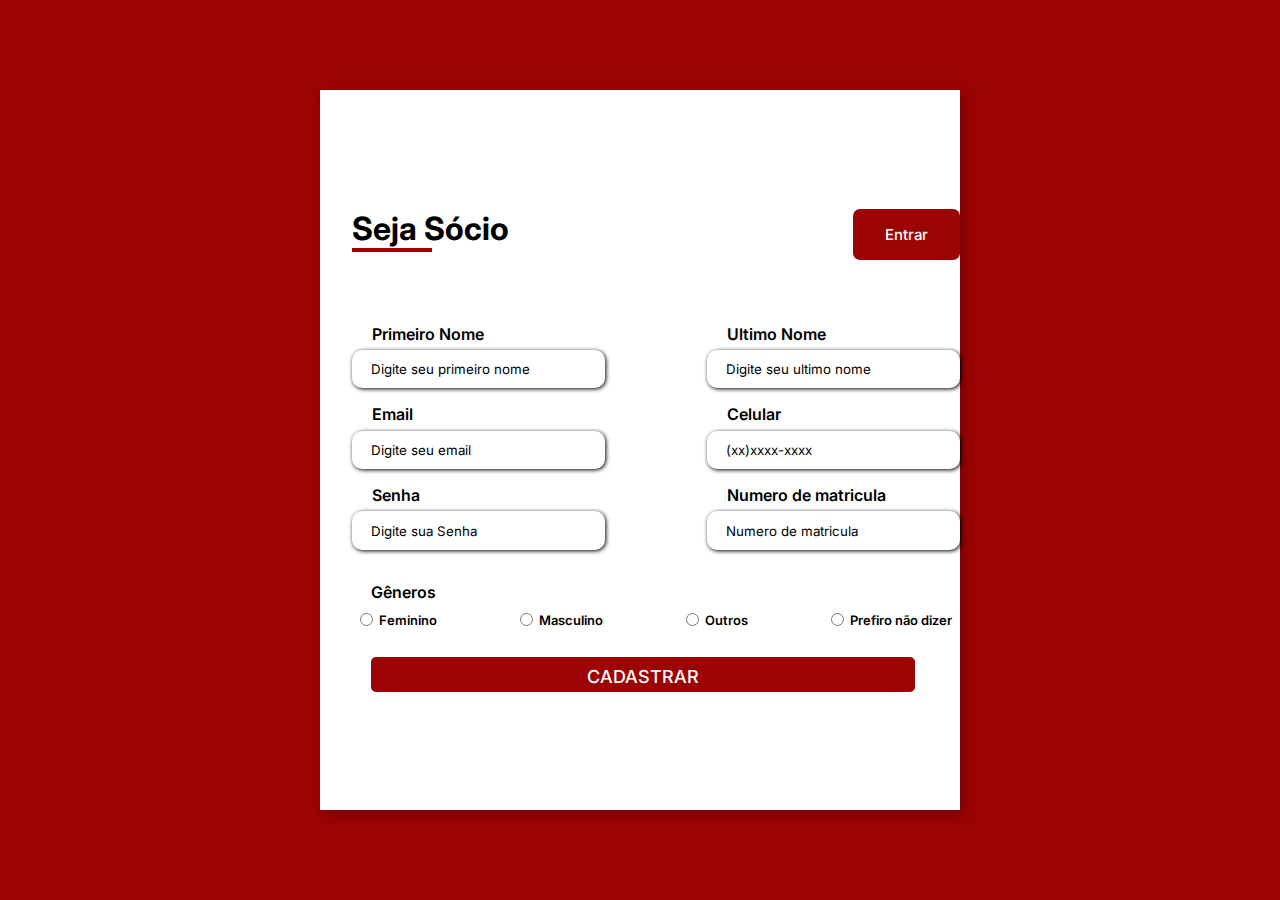
<file: index.html>
<!DOCTYPE html>
<html lang="pt-br">
<head>
    <meta charset="UTF-8">
    <meta http-equiv="X-UA-Compatible" content="IE=edge">
    <meta name="viewport" content="width=device-width, initial-scale=1.0">
    <link rel="stylesheet" href="style.css">
    <title>Formulário Sócio Alfas</title>
</head>
<body>
    <div class="container" > 
        <div class="form-image">
            <img src="ALFA-SEM-FUNDO2.jpg" alt="">
        </div>
        <div class="form">
            <form action="#">
                <div class="form-header">
                   <div class="title">
                       <h1>Seja Sócio</h1>
                   </div> 
                   <div class="login-button">
                   <button><a href="login.html">Entrar</a></button>
                </div>
                   </div>

                <div class="input-group">
                    <div class="input-box">
                        <label for="firstname">Primeiro Nome</label>
                        <input id="firstname" type="text" name="firstname" placeholder="Digite seu primeiro nome" required>
                    </div>

                    <div class="input-box">
                        <label for="lastname">Ultimo Nome</label>
                        <input id="lastname" type="text" name="lastname" placeholder="Digite seu ultimo nome" required>
                    </div>

                    <div class="input-box">
                        <label for="email">Email</label>
                        <input id="email" type="email" name="email" placeholder="Digite seu email" required>
                    </div>

                    <div class="input-box">
                        <label for="number">Celular</label>
                        <input id="number" type="tel" name="number" placeholder="(xx)xxxx-xxxx" required>
                    </div>

                    <div class="input-box">
                        <label for="password">Senha</label>
                        <input id="password" type="password" name="password" placeholder="Digite sua Senha" required>
                    </div>

                    <div class="input-box">
                        <label for="registrationNumber">Numero de matricula</label>
                        <input id="registrationNumber" type="number" name="registrationNumber" placeholder="Numero de matricula" required>
                    </div>
                </div>   

                <div class="gender-inputs">
                    <div class="gender-title">
                        <h4>Gêneros</h>
                    </div>

                    <div class="gender-group">
                        <div class="gender-input">
                            <input type="radio" id="female" name="gender">
                            <label for="female">Feminino</label>
                        </div>

                        <div class="gender-input">
                            <input type="radio" id="male" name="gender">
                            <label for="male">Masculino</label>
                        </div>

                        <div class="gender-input">
                            <input type="radio" id="others" name="gender">
                            <label for="others">Outros</label>
                        </div>

                        <div class="gender-input">
                            <input type="radio" id="none" name="gender">
                            <label for="none">Prefiro não dizer</label>
                        </div>
                    </div>
                </div>

                <div class="continue-button">
                    <button><a href="paginaAnalise.html">CADASTRAR</a></button>
                </div>
            </form>
        </div>
    </div>
</body>
</html>
</file>
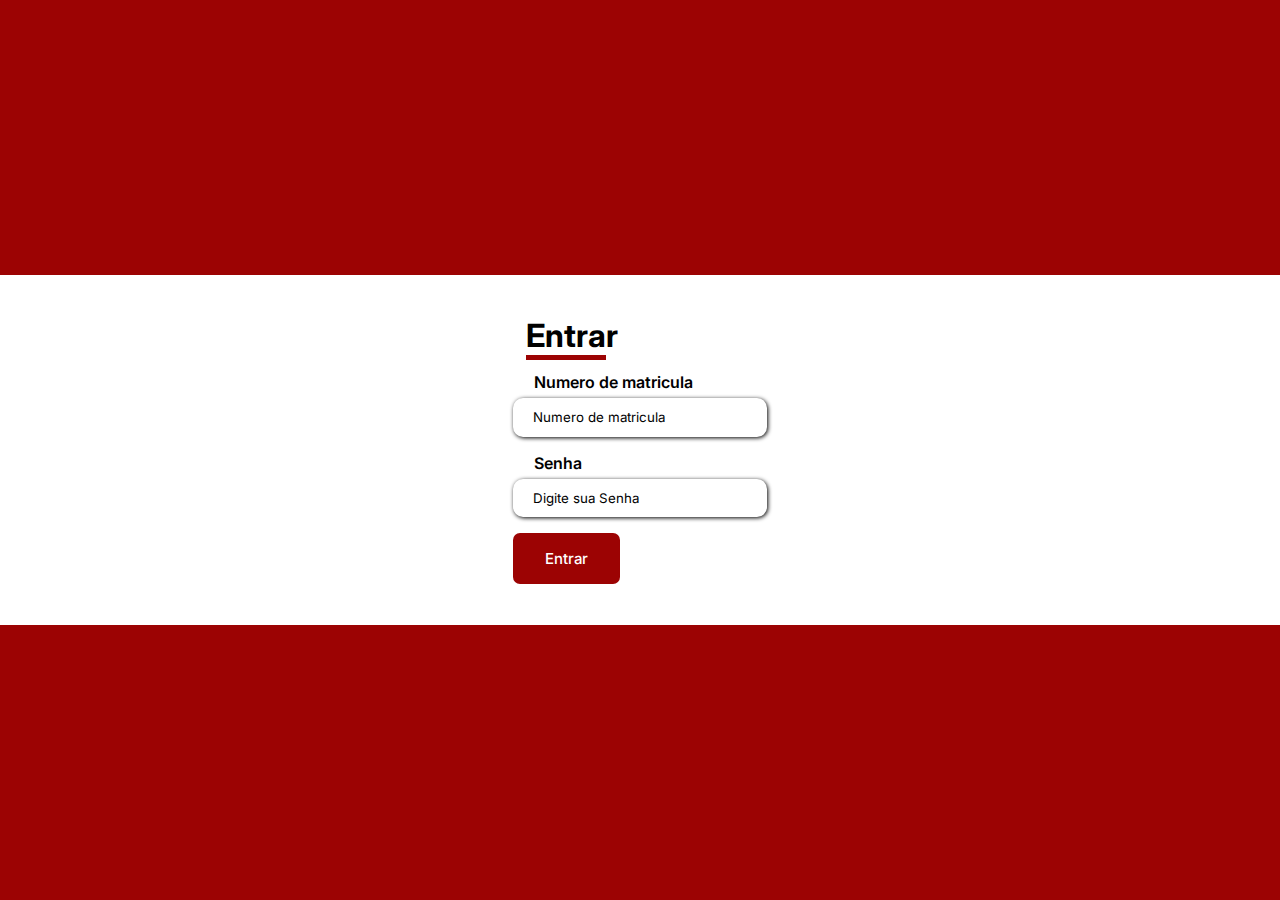
<file: login.html>
<!DOCTYPE html>
<html lang="pt-br">
<head>
    <meta charset="UTF-8">
    <meta http-equiv="X-UA-Compatible" content="IE=edge">
    <meta name="viewport" content="width=device-width, initial-scale=1.0">
    <link rel="stylesheet" href="style.css">
    <title>Login</title>
</head>
<body>
        <div class="form" style="height: 350px;">
            <form action="#">
                <div class="form-header">
                   <div class="title">
                       <h1>Entrar</h1>
                   </div> 
                   </div>
                   <div class="input-box">
                        <label for="registrationNumber">Numero de matricula</label>
                        <input id="registrationNumber" type="number" name="registrationNumber" placeholder="Numero de matricula" required>
                    </div>
                    <div class="input-box">
                        <label for="password">Senha</label>
                        <input id="password" type="password" name="password" placeholder="Digite sua Senha" required>
                    </div>

                    <div class="login-button">
                        <button><a href="paginaInicial.html">Entrar</a></button>
                     </div>

                </div> 

            </form>
        </div>
    </div>
</body>
</html>
</file>
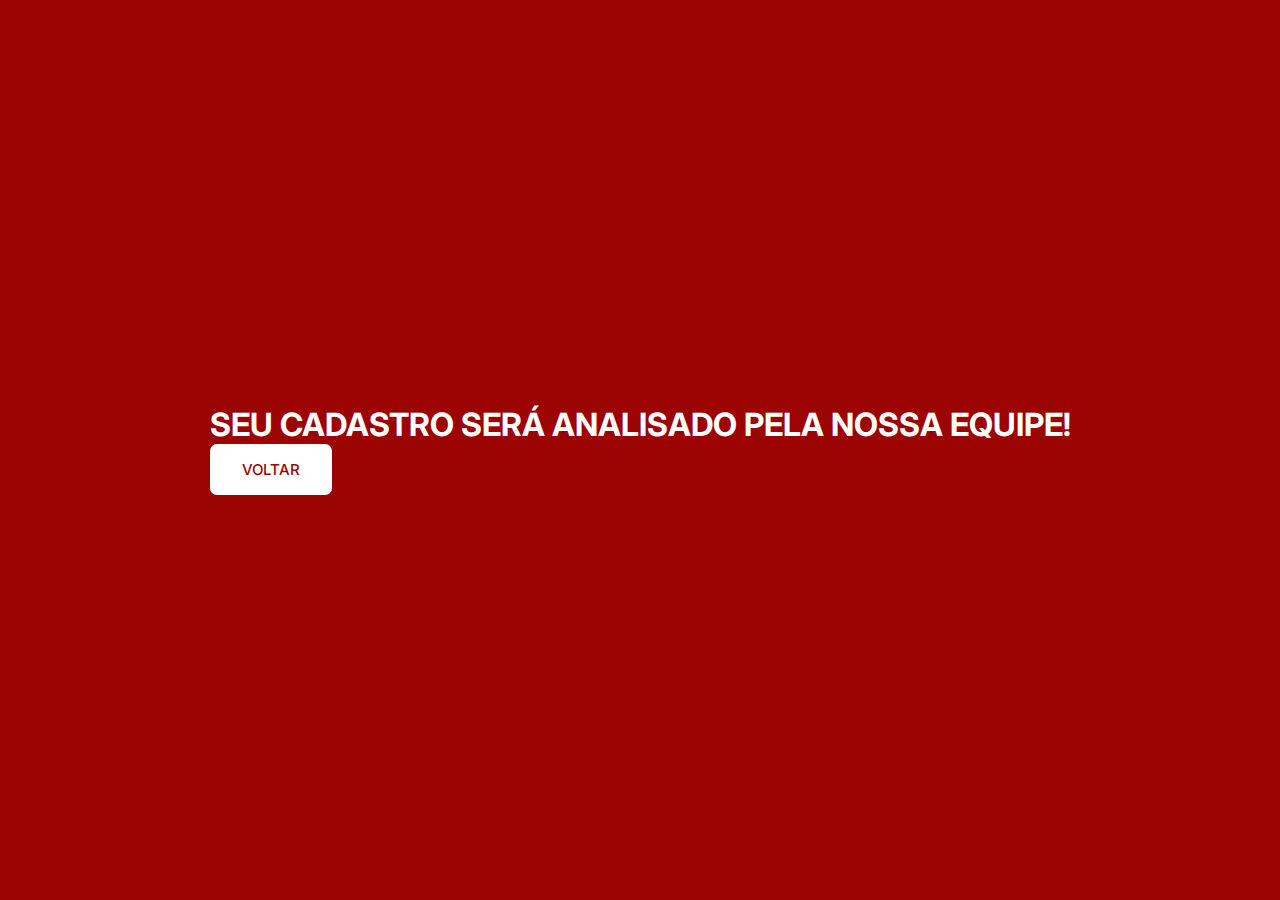
<file: paginaAnalise.html>
<!DOCTYPE html>
<html lang="pt-br">
<head>
    <meta charset="UTF-8">
    <meta http-equiv="X-UA-Compatible" content="IE=edge">
    <meta name="viewport" content="width=device-width, initial-scale=1.0">
    <link rel="stylesheet" href="style.css">
    <title>Página de Análise</title>
    
</head>
<body>
    <div>
    <div class="analise" style="color: white;">
        <h1>SEU CADASTRO SERÁ ANALISADO PELA NOSSA EQUIPE!</h1>
    </div>

     <div class="back-button">
        <button><a href="index.html">VOLTAR</a></button> 
     </div> <!--voltar para cadastro-->
   </div>

</body>
</html>
</file>
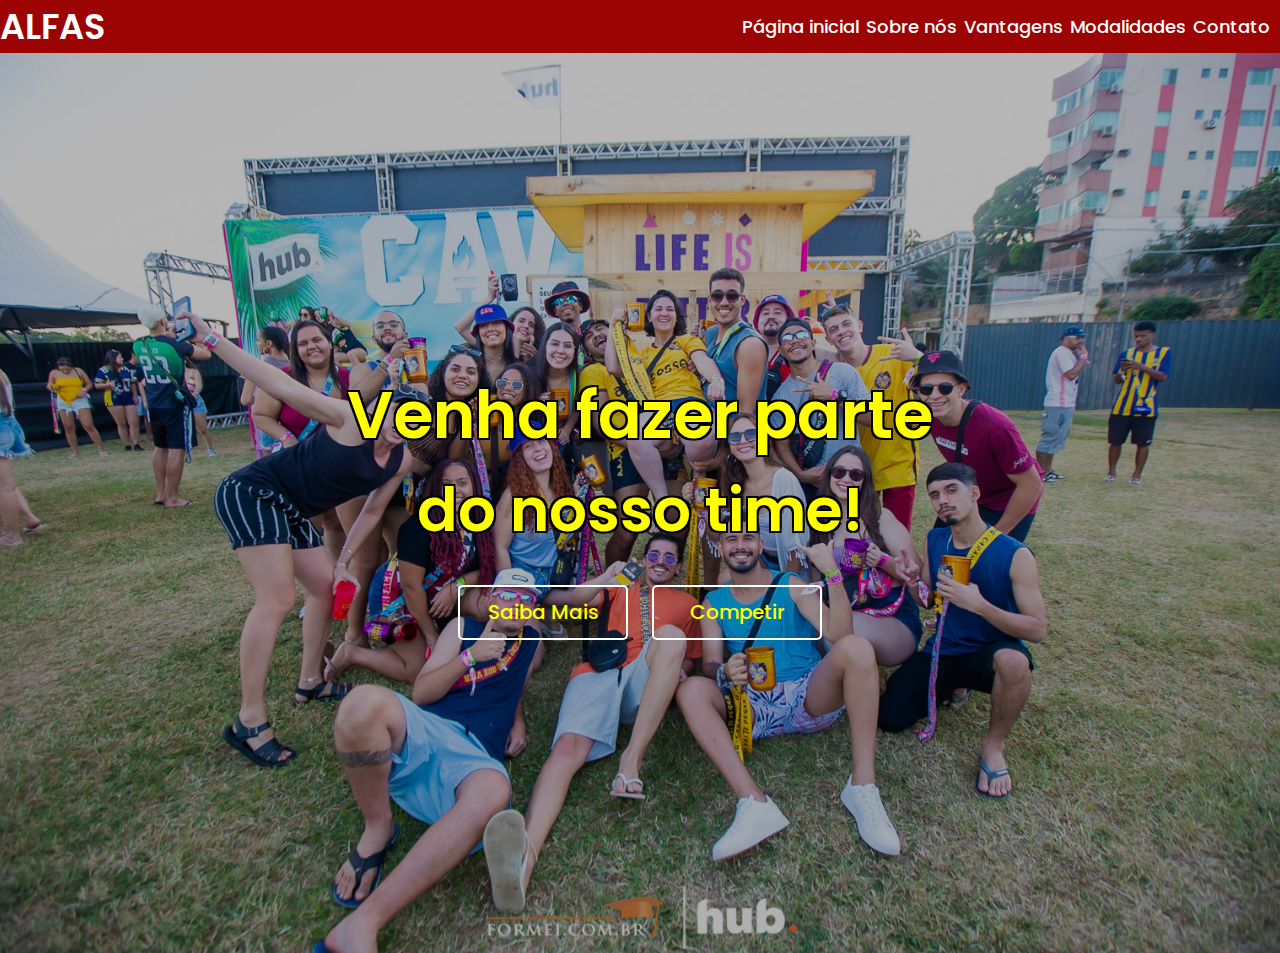
<file: paginaInicial.html>
<!DOCTYPE html>
<html lang="pt-br">
<head>
    <meta charset="UTF-8">
    <meta http-equiv="X-UA-Compatible" content="IE=edge">
    <meta name="viewport" content="width=device-width, initial-scale=1.0">
    <link rel="stylesheet" href="novo.css">
    <title>PAGINA INICIAL</title>
</head>
<body>
    <nav>

        <div class="logotipo">
            <a href="ALFA-SEM-FUNDO2.jpg"> ALFAS </a >
        </Div>

        <Ul>
            <li> <a href="#"> Página inicial </a> </li >
            <li> <a href="#"> Sobre nós </a> </li >
            <li> <a href="#"> Vantagens </a> </li >
            <li> <a href="#"> Modalidades </a> </li >
            <li> <a href="#"> Contato </a> </li >
        </Ul>

    </nav>
    <section class="banner">
        <div class="texto">
           <h1 class="titulo">Venha fazer parte</h1>
           <h2 class="sub_titulo">do nosso time!</h2>
           <div class="botoes">
               <button class="n-overlay">Saiba Mais</button >
               <button class="overlay">Competir</button >
           </Div>
        </Div>
    </secção>

</body>
</html>
</file>
<file: style.css>
@import url('https://fonts.googleapis.com/css2?family=Inter:wght@100;200;300;400;500;600;700;800;900&display=swap');
* {
    padding: 0;
    margin: 0;
    box-sizing: border-box;
    font-family: 'Inter', sans-serif;
}

body {
    width: 100%;
    height: 100vh;
    display: flex;
    justify-content: center;
    align-items: center;
    background: #9c0303;
}

.container {
    width: 80%;
    height: 80vh;
    background-color: white;
    display: flex;
    box-shadow: 5px 5px 10px rgba(0, 0, 0, .212);
}
.form-image {
    width: 50%;
    display: flex;
    justify-content: center;
    align-items: center;
    background-color: whitesmoke;
    padding: 1rem;
}
.form-image img {
    width: 31rem;
}

.form {
    width: 48%;
    display: flex;
    justify-content: center;
    align-items: center;
    flex-direction: column;
    background-color: white;
}

.form-header {
    margin-bottom: 3rem;
    display: flex;
    justify-content: space-between;
    margin-left: 5%;
}

.login-button {
    display: flex;
    align-items: center;
}

.login-button button {
    border: none;
    background-color: #9c0303;
    padding: 1rem 2rem;
    border-radius: 7px;
    cursor: pointer;
}

.login-button button:hover {
    background-color: #9c0303;
}

.login-button button a {
    text-decoration: none;
    font-weight: 500;
    font-size: 15px;
    color: white;
}

.form-header h1 {
    height: 0.5rem;
}

.form-header h1::after {
    content: '';
    display: block;
    width: 5rem;
    height: 0.3rem;
    background-color: #9c0303;
    margin: 0 auto;
    position: absolute;
} 

.input-group {
    display: flex;
    flex-wrap: wrap;  
    justify-content: space-between;
    padding: 1rem 0;
    margin-left: 5%;
}

.input-box {
    display: flex;
    flex-direction: column;
    margin-bottom: 1.0rem;
}

.input-box input {
    margin: 0;
    padding: 0.7rem 1.2rem;
    border: none;
    border-radius: 10px;
    box-shadow: 1px 1px 4px black;
    margin-top: 0.4rem;
}

.input-box input:hover {
    background-color: rgb(235, 233, 233);
}

.input-box input:focus-visible {
    outline: 1px solid #9c0303;
}

.input-box label,
.gender-title h4 {
    font-size: rem;
    font-weight: 600;
    color: black;
    margin-left: 8%;
}

.input-box input::placeholder {
    color: black;
}

.gender-group {
    display: flex;
    justify-content: space-between;
    margin-top: 0.62rem;
    padding: 0 0.5rem;
    margin-left: 5%;

}

.gender-input {
    display: flex;
    align-items: center;
}

.gender-input input {
    margin-right: 0.35rem;
}

.gender-input label {
    font-size: 0.81rem;
    font-weight: 600;
    color: black;
}

.continue-button button {
    width:85%;
    height: 35px;
    margin-top: 1.8rem;
    border: none;
    background-color: #9c0303;
    padding: 0.62rem;
    border-radius: 5px;
    cursor: pointer;
    margin-left: 8%;
}   

.continue-button button:hover {
    background-color: #9c0303;
}

.continue-button button a {
    text-decoration: none;
    font-size: 0.93rem;
    font-weight: 500;
    font-size: 18px;
    color: white;
}

@media screen and (max-width: 1330px) {
    .form-image{
       display: none; 
    }
    .container {
        width: 50%;   
    }
    .form {
        width: 100%;
    }
}

@media screen and (max-width: 1064px) {
    .container {
        width: 100%;
        height: auto;
    }
    .input-group {
        flex-direction: column;
        overflow-y: scroll;
        flex-wrap: nowrap;
        max-height: 10rem;
        padding-right: 5rem;
    }
    .gender-inputs {
        margin-top: 2rem;
    }
    .gender-group {
        flex-direction: column;
    }
    .gender-input {
        margin-top: 0.5rem;
    }
}

.back-button {
    display: flex;
    align-items: center;
}

.back-button button {
    border: none;
    background-color: white;
    padding: 1rem 2rem;
    border-radius: 7px;
    cursor: pointer;
}

.back-button button:hover {
    background-color: white;
}

.back-button button a {
    text-decoration: none;
    font-weight: 500;
    font-size: 15px;
    color: #9c0303;
}
</file>
<file: novo.css>
@import url('https://fonts.googleapis.com/css2?family=Poppins:wght@300;400;500;600&display=swap');
*{
    margin: 0;
    padding: 0;
    box-sizing: border-box;
    font-family: 'Poppins', sans-serif;
}
nav{
    background-color: #9c0303;
    padding: 10 px 60px ;
    display: flex;
    justify-content: space-between;
    align-items: center;
}
nav .logotipo a{
    text-decoration: none;
    color: #fff;
    font-size: 35px;
    font-weight: 600;
}
nav ul{
    display: flex;
    align-items: center;
    list-style: none;
    padding: 10px;
}
nav li{
    margin-left: 7px;
}
nav li a{
    text-decoration: none;
    color: #fff;
    font-size: 18px;
    font-weight: 500;
    padding: 8 px 15px ;
    border-radius: 5px;
    transition: 0,3s;
}
nav li a:hover{
    background-color: yellow;
    color: black;
}

.banner{
    background-image: url('foto74.jpg');
    height: 100vh;
    background: linear-gradient(rgba(0,0,0,0.281),rgba(0,0,0,0.308)),url('foto0365.jpg');
    background-size: cover;
    background-position: center;
    background-repeat: no-repeat;
    display: flex;
    align-items: center;
    justify-content: center;
    text-align: center;

}

.texto .titulo{
    color: yellow;
    font-size: 65px;
    font-weight: 600;
    text-shadow:#000 2px -2px, #000 -2px 2px, #000 2px 2px, #000 -2px -2px
}
.texto .sub_titulo{
    color: yellow;
    font-size: 60px;
    font-weight: 600;
    text-shadow:#000 2px -2px, #000 -2px 2px, #000 2px 2px, #000 -2px -2px
}
.texto .botoes{
    margin-top: 30px;
}
.texto .botoes button{
    height: 55px;
    width: 170px;
    border-radius: 5px;
    border: 0;
    margin: 0 10px;
    font-size: 20px;
    font-weight: 500;
    padding: 0 10px;
    cursor: pointer;
    outline: none;
    transition: 0,3s;
}
.texto .botoes button.n-overlay{
    color: yellow;
    background: none;
    border: 2px solid white;
}
.texto .botoes button.n-overlay:hover{
    color: white;
    
}
.texto .botoes button.overlay{
    color: yellow;
    background: none;
    border: 2px solid white;
}

.texto .botoes button.overlay:hover{
    color: white;
    
}

@keyframes vibrar {
    0%{
        transform: scale(1);
    }
    50%{
        transform: scale(1.1);
    }
    100%{
        transform: scale(1);
    }
}
</file>
